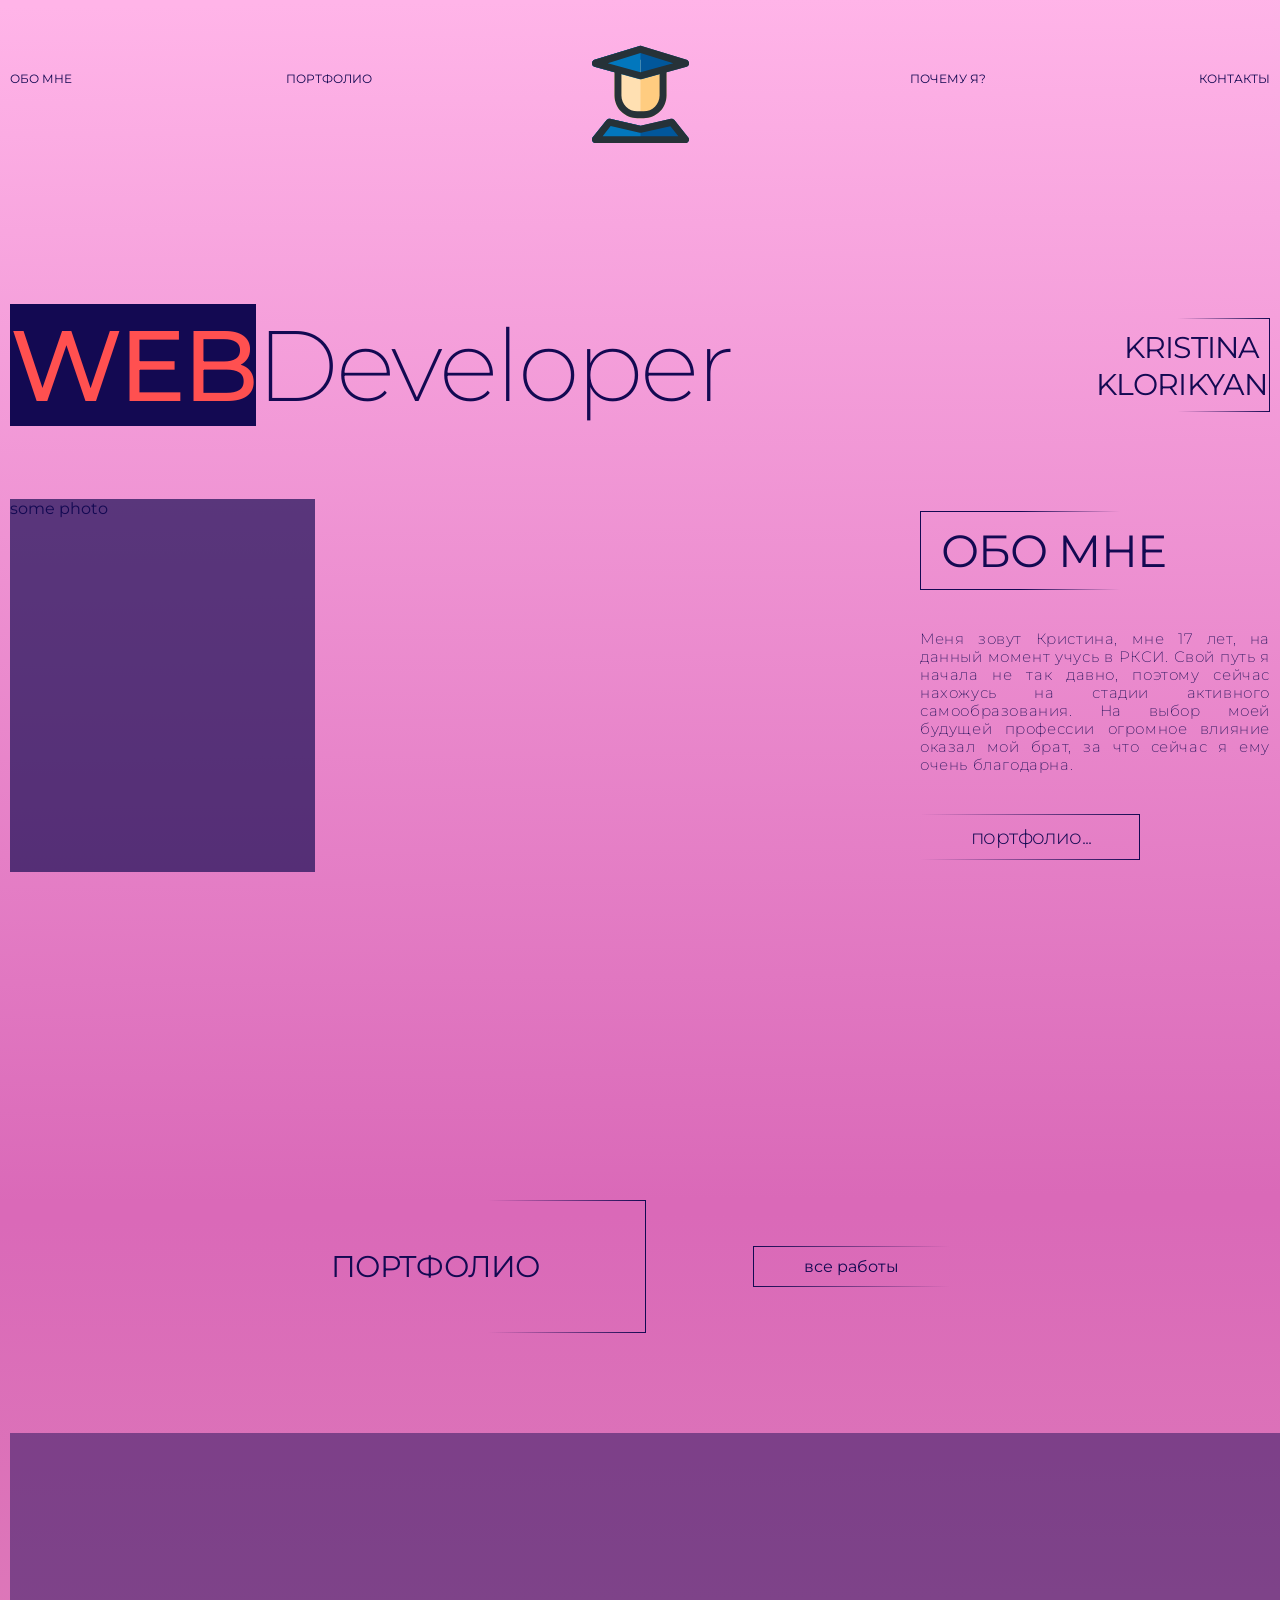
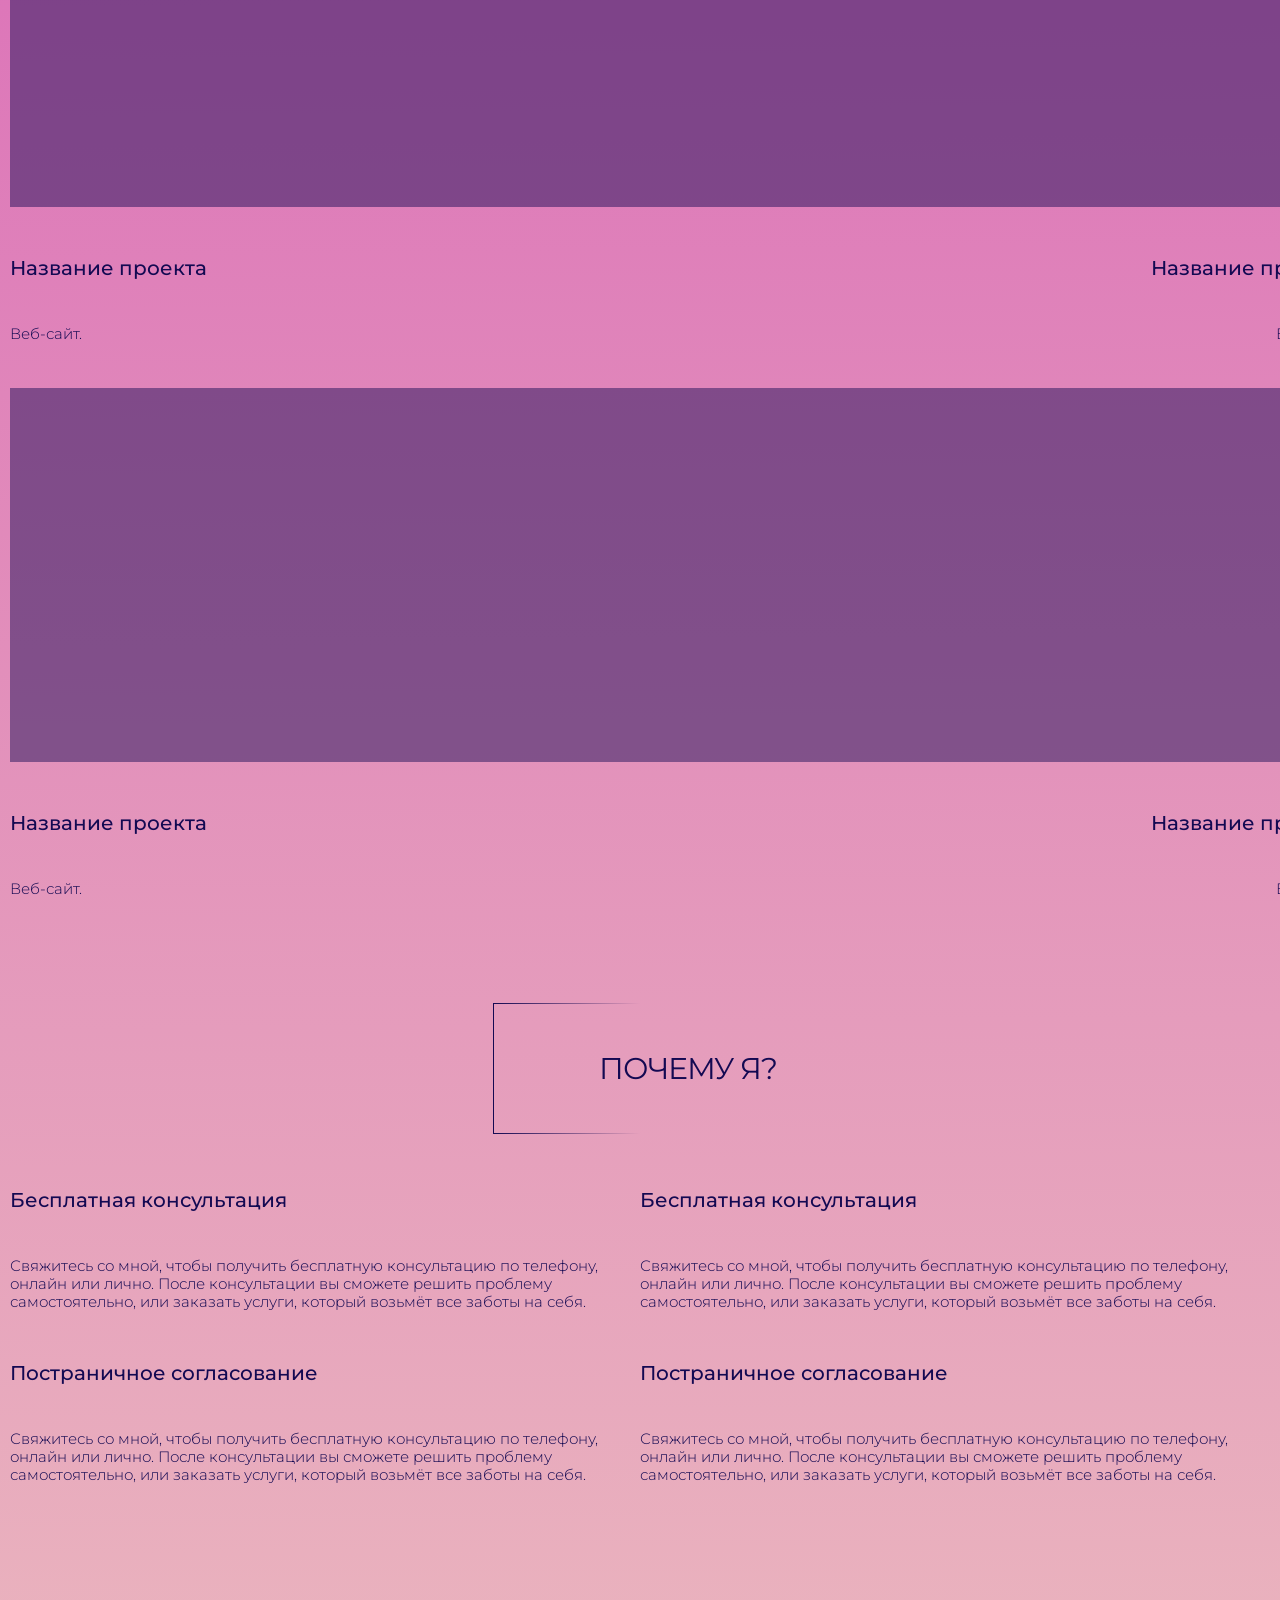
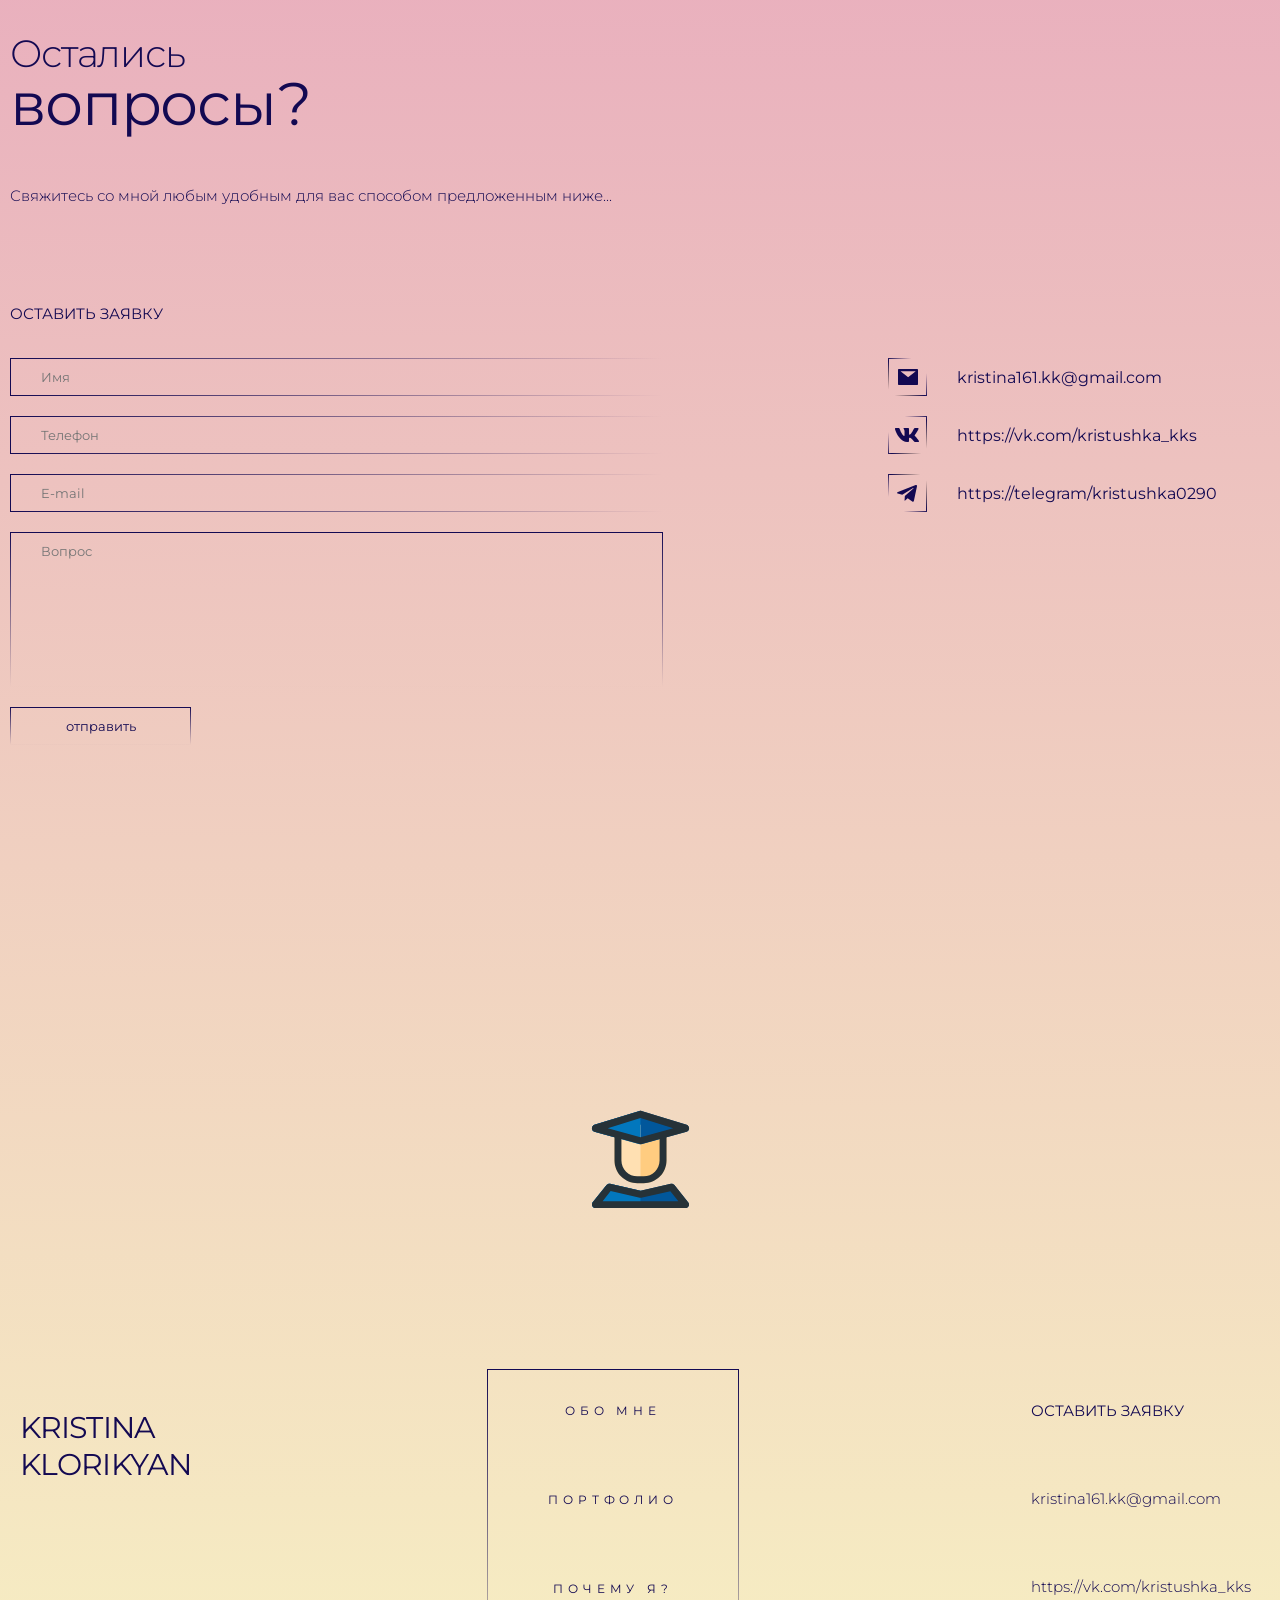
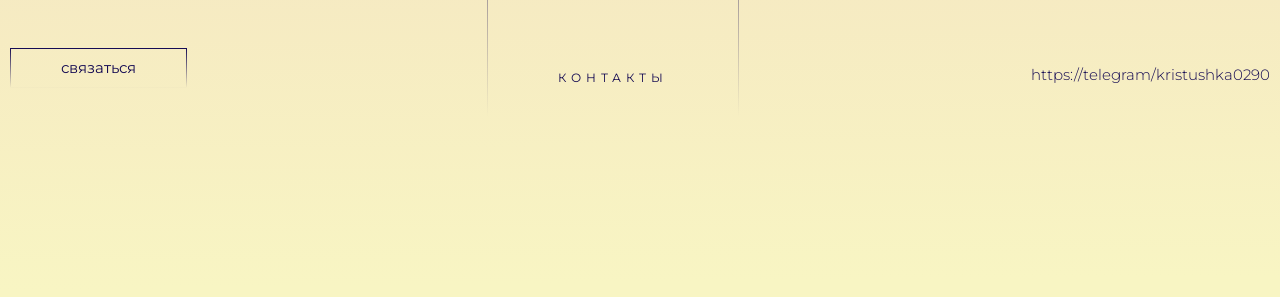
<file: index.html>
<!doctype html>
<html lang="ru">
  <head>
    <meta charset="UTF-8" />
    <meta http-equiv="X-UA-Compatible" content="IE=edge" />
    <meta name="viewport" content="width=device-width, initial-scale=1.0" />
    <title>Kristina Klorikyan | Web-developer</title>
    <link rel="stylesheet" href="styles/reset.css" />
    <link rel="stylesheet" href="styles/MainPage.css" />
    <link rel="stylesheet" href="styles/useStyles.css" />
  </head>
  <body>
    <header class="header">
      <div class="container">
        <nav class="menu">
          <ul class="menu__list">
            <li class="menu__item">
              <a href="#aboutMe" class="menu__link">ОБО МНЕ</a>
            </li>
            <li class="menu__item">
              <a href="#portfolio" class="menu__link">ПОРТФОЛИО</a>
            </li>
            <a href="/">
              <img class="logo" src="images/student_logo.svg" alt="logo" />
            </a>
            <li class="menu__item">
              <a href="#whyMe" class="menu__link">ПОЧЕМУ Я?</a>
            </li>
            <li class="menu__item">
              <a href="#contacts" class="menu__link">КОНТАКТЫ</a>
            </li>
          </ul>
        </nav>
        <div id="aboutMe" class="about">
          <div class="about__title">
            <h1 class="about__title-span">Web</h1>
            Developer
          </div>
          <div class="title name text-right">Kristina Klorikyan</div>
        </div>
        <div class="about__me">
          <div class="person__photo">
            <div class="photo">some photo</div>
          </div>
          <div class="info__about-me">
            <div class="title">
              <h2 class="about__me-btn">ОБО МНЕ</h2>
            </div>
            <div class="about__me-text">
              Меня зовут Кристина, мне 17 лет, на данный момент учусь в РКСИ.
              Свой путь я начала не так давно, поэтому сейчас нахожусь на стадии
              активного самообразования. На выбор моей будущей профессии
              огромное влияние оказал мой брат, за что сейчас я ему очень
              благодарна.
            </div>
            <div class="about__me-portfolio">
              <a href="#portfolio">портфолио...</a>
            </div>
          </div>
        </div>
      </div>
    </header>
    <main class="main">
      <div class="container">
        <section id="portfolio" class="portfolio">
          <div class="portfolio__header">
            <div>
              <h2 class="title portfolio__title">ПОРТФОЛИО</h2>
            </div>
            <div class="all__works">
              <a class="all__works-link" href="/pages/portfolio.html">
                все работы
              </a>
            </div>
          </div>
          <div class="works">
            <div class="works__section">
              <div class="work">
                <div class="work__image">
                  <img src="/images/work__template-image.png" alt="work" />
                </div>
                <div class="work__title">Название проекта</div>
                <div class="work__subscription">Веб-сайт.</div>
              </div>
              <div class="work">
                <div class="work__image">
                  <img src="/images/work__template-image.png" alt="work" />
                </div>
                <div class="work__title text-right">Название проекта</div>
                <div class="work__subscription text-right">Веб-сайт.</div>
              </div>
            </div>
            <div class="works__section">
              <div class="work">
                <div class="work__image">
                  <img src="/images/work__template-image.png" alt="work" />
                </div>
                <div class="work__title">Название проекта</div>
                <div class="work__subscription">Веб-сайт.</div>
              </div>
              <div class="work">
                <div class="work__image">
                  <img src="/images/work__template-image.png" alt="work" />
                </div>
                <div class="work__title text-right">Название проекта</div>
                <div class="work__subscription text-right">Веб-сайт.</div>
              </div>
            </div>
          </div>
        </section>
        <section id="whyMe" class="why__me">
          <div class="why__me-header">
            <h2 class="title why__me-title">ПОЧЕМУ Я?</h2>
          </div>
          <div class="reasons">
            <div class="reasons__section">
              <div class="reason">
                <div class="reason__title">Бесплатная консультация</div>
                <div class="reason__subscription">
                  Свяжитесь со мной, чтобы получить бесплатную консультацию по
                  телефону, онлайн или лично. После консультации вы сможете
                  решить проблему самостоятельно, или заказать услуги, который
                  возьмёт все заботы на себя.
                </div>
              </div>
              <div class="reason">
                <div class="reason__title">Постраничное согласование</div>
                <div class="reason__subscription">
                  Свяжитесь со мной, чтобы получить бесплатную консультацию по
                  телефону, онлайн или лично. После консультации вы сможете
                  решить проблему самостоятельно, или заказать услуги, который
                  возьмёт все заботы на себя.
                </div>
              </div>
            </div>
            <div class="reasons__section">
              <div class="reason">
                <div class="reason__title">Бесплатная консультация</div>
                <div class="reason__subscription">
                  Свяжитесь со мной, чтобы получить бесплатную консультацию по
                  телефону, онлайн или лично. После консультации вы сможете
                  решить проблему самостоятельно, или заказать услуги, который
                  возьмёт все заботы на себя.
                </div>
              </div>
              <div class="reason">
                <div class="reason__title">Постраничное согласование</div>
                <div class="reason__subscription">
                  Свяжитесь со мной, чтобы получить бесплатную консультацию по
                  телефону, онлайн или лично. После консультации вы сможете
                  решить проблему самостоятельно, или заказать услуги, который
                  возьмёт все заботы на себя.
                </div>
              </div>
            </div>
          </div>
        </section>
        <section id="contacts" class="questions">
          <div class="questions__header">
            <h2 class="questions__title">Остались <span>вопросы?</span></h2>
            <p class="questions__subscription">
              Свяжитесь со мной любым удобным для вас способом предложенным
              ниже...
            </p>
          </div>
          <p class="submit__request">Оставить заявку</p>
          <div class="feedback">
            <div class="feedback__form">
              <form class="request__form" action="submit">
                <input
                  class="request__input"
                  name="name"
                  type="text"
                  placeholder="Имя"
                />
                <input
                  class="request__input"
                  name="phone"
                  type="number"
                  placeholder="Телефон"
                />
                <input
                  class="request__input"
                  name="email"
                  type="email"
                  placeholder="E-mail"
                />
                <input
                  class="placeholder__input"
                  name="question"
                  type="text"
                  placeholder="Вопрос"
                />
                <input class="submit__btn" type="submit" value="отправить" />
              </form>
            </div>
            <div class="feedback__contacts">
              <div class="feedback__contacts-item">
                <img src="images/mail.svg" alt="e-mail" />
                <p>kristina161.kk@gmail.com</p>
              </div>
              <div class="feedback__contacts-item">
                <img src="images/vk.svg" alt="vk" />
                <p>https://vk.com/kristushka_kks</p>
              </div>
              <div class="feedback__contacts-item">
                <img src="images/telegram.svg" alt="telegram" />
                <p>https://telegram/kristushka0290</p>
              </div>
            </div>
          </div>
        </section>
      </div>
      <footer class="footer">
        <div class="container">
          <div class="footer__logo">
            <a href="/">
              <img src="images/student_logo.svg" class="logo" alt="logo" />
            </a>
          </div>
          <div class="footer__container">
            <div class="contact">
              <p class="title name no-border">Kristina Klorikyan</p>
              <a href="#contacts" class="contact__button">связаться</a>
            </div>
            <div>
              <nav class="footer__menu">
                <ul class="footer__menu-list">
                  <li class="footer__menu-item">
                    <a href="#aboutMe" class="footer__menu-link">ОБО МНЕ</a>
                  </li>
                  <li class="footer__menu-item">
                    <a href="#portfolio" class="footer__menu-link">ПОРТФОЛИО</a>
                  </li>
                  <li class="footer__menu-item">
                    <a href="#whyMe" class="footer__menu-link">ПОЧЕМУ Я?</a>
                  </li>
                  <li class="footer__menu-item">
                    <a href="#contacts" class="footer__menu-link">КОНТАКТЫ</a>
                  </li>
                </ul>
              </nav>
            </div>
            <div class="footer__contacts">
              <p class="footer__contacts-submit">ОСТАВИТЬ ЗАЯВКУ</p>
              <p class="footer__contacts-item">kristina161.kk@gmail.com</p>
              <p class="footer__contacts-item">https://vk.com/kristushka_kks</p>
              <p class="footer__contacts-item">
                https://telegram/kristushka0290
              </p>
            </div>
          </div>
        </div>
      </footer>
    </main>
  </body>
</html>
</file>
<file: styles/MainPage.css>
.main {
  background: linear-gradient(179.4deg, #da69b8 0.53%, #F8F5C3 99.49%);
}

/* header */

.header {
  /* background: url('../images/main__background.png') no-repeat center / cover; */
  background: linear-gradient(179.4deg, #ffb4e8 0.53%, #da69b8 99.49%);
}

.menu {
  padding-bottom: 150px;
}

.menu__list {
  display: flex;
  align-items: center;
  justify-content: space-between;
}

.menu__link {
  font-size: 12px;
  line-height: 15px;
}

.logo {
  padding-top: 39px;
  height: 150px;
}

/* about */

.about {
  display: flex;
  justify-content: space-between;
  align-items: center;
  padding-bottom: 73px;
}

.about__title {
  display: flex;
  align-items: center;
  font-weight: 200;
  font-size: 100px;
  line-height: 122px;
  letter-spacing: -0.03em;
}

.about__title-span {
  text-transform: uppercase;
  background: #130952;
  font-weight: 500;
  font-size: 100px;
  line-height: 122px;
  color: #FF5050;
}

/* about__me */

.about__me {
  display: flex;
  justify-content: space-between;
  align-items: center;
  padding-bottom: 328px;
}

.photo {
  width: 305px;
  height: 373px;
  background: rgba(19, 9, 82, 0.68);
}

.info__about-me {
  max-width: 802px;
  display: flex;
  gap: 40px;
  flex-direction: column;
}

.about__me-btn {
  font-weight: 400;
  max-width: 300px;
  padding: 20px;
  border: 1px solid transparent;
  border-image: 
    linear-gradient(
      to right,
      #130952, 
      #130952,
      rgba(0, 0, 0, 0),
      rgba(0, 0, 0, 0)
    ) 1;
}

.about__me-text {
  font-weight: 200;
  font-size: 15px;
  line-height: 18px;
  max-width: 350px;
  letter-spacing: 0.04em;
  text-align: justify;
}

.about__me-portfolio {
  max-width: 220px;
  width: 100%;
  padding: 10px 50px;
  font-weight: 300;
  font-size: 20px;
  line-height: 24px;
  letter-spacing: -0.03em;
  max-width: 220px;
  border: 1px solid transparent;
  border-image: 
    linear-gradient(
      to left,
      #130952, 
      rgba(0, 0, 0, 0)
    ) 1;
}

/* portfolio */

.portfolio__header {
  display: flex;
  justify-content: center;
  align-items: center;
  gap: 107px;
  padding-bottom: 100px;
}

.portfolio__title {
  font-weight: 400;
  font-size: 30px;
  line-height: 37px;
  letter-spacing: -0.03em;
  border: 1px solid transparent;
  padding: 47px 105px 47px 0px;
  border-image: 
    linear-gradient(
      to left, 
      #130952, 
      rgba(0, 0, 0, 0),
      rgba(0, 0, 0, 0)
    ) 1;
}

.all__works-link {
  max-width: 210px;
  width: 100%;
  padding: 10px 50px;
  border: 1px solid transparent;
  border-image: 
    linear-gradient(
      to right,
      #130952, 
      rgba(0, 0, 0, 0)
    ) 1;
}

/* why__me */

.why__me {
  padding-top: 105px;
}

.why__me-header {
  display: flex;
  justify-content: center;
  padding-bottom: 54px;
}

.why__me-title {
  text-align: center;
  font-weight: 400;
  font-size: 30px;
  line-height: 37px;
  letter-spacing: -0.03em;
  border: 1px solid transparent;
  border-image: 
    linear-gradient(
      to right,
      #130952, 
      rgba(0, 0, 0, 0),
      rgba(0, 0, 0, 0)
    ) 1;
  padding: 46px 9px 46px 105px;
}

/* reasons */

.reasons {
  display: flex;
  justify-content: space-between;
}

.reasons__section {
  display: flex;
  flex-direction: column;
  gap: 50px;
}

.reason {
  display: flex;
  flex-direction: column;
  gap: 45px;
}

.reason__title {
  font-weight: 500;
  font-size: 20px;
  line-height: 24px;
}

.reason__subscription {
  font-weight: 300;
  font-size: 15px;
  line-height: 18px;
  max-width: 669px;
  width: 100%;
}

/* questions */

.questions {
  padding-top: 145px;
}

.questions__header {
  display: flex;
  flex-direction: column;
  gap: 50px;
}

.questions__title {
  max-width: 298px;
  width: 100%;
  font-weight: 300;
  font-size: 38px;
  line-height: 50px;
  letter-spacing: -0.03em;
}

.questions__title > span {
  font-weight: 400;
  font-size: 60px;
}

.questions__subscription {
  font-weight: 300;
  font-size: 15px;
  line-height: 18px;
  padding-bottom: 100px;
}

/* request */

.feedback {
  display: flex;
  gap: 225px;
}

.submit__request {
  font-weight: 400;
  font-size: 15px;
  line-height: 18px;
  padding-bottom: 35px;
  text-transform: uppercase;
}

.request__form {
    display: flex;
    flex-direction: column;
    gap: 20px;
    min-width: 653px;
    width: 100%;
}

.request__input,
.placeholder__input,
.submit__btn {
  border: 1px solid transparent;
  background-color: transparent;
}

.request__input {
  padding: 10px 0px 10px 30px;
  border-image: 
    linear-gradient(
      to right,
      #130952, 
      rgba(0, 0, 0, 0)
    ) 1;
}

.placeholder__input {
  padding: 10px 0px 127px 30px;
  border-image: 
    linear-gradient(
      to bottom,
      #130952, 
      rgba(0, 0, 0, 0)
    ) 1;
}

.submit__btn {
  cursor: pointer;
  max-width: 181px;
  padding: 10px 50px;
  margin-bottom: 320px;
  border-image: 
    linear-gradient(
      to bottom,
      #130952, 
      rgba(0, 0, 0, 0)
    ) 1;
}

.feedback__contacts {
  display: flex;
  flex-direction: column;
  gap: 20px;
}

.feedback__contacts-item {
  display: flex;
  align-items: center;
  gap: 30px;
}
</file>
<file: styles/useStyles.css>
.container {
  max-width: 1570px;
  padding: 0 10px;
  margin: 0 auto;
}

.title {
  font-size: 30px;
  line-height: 37px;
  letter-spacing: -0.03em;
  text-transform: uppercase;
}

.text-right {
  text-align: right;
}

.name {
  max-width: 185px;
  width: 100%;
  max-height: 94px;
  padding: 10px;
  border: 1px solid transparent;
  border-image: 
    linear-gradient(
      to left,
      #130952, 
      rgba(0, 0, 0, 0),
      rgba(0, 0, 0, 0)
    ) 1;
}

/* works styles */
.works {
  display: flex;
  flex-direction: column;
  gap: 45px;
}

.works__section {
  display: flex;
  justify-content: space-between;
}

.work {
  display: flex;
  flex-direction: column;
  gap: 45px;
}

.work__image,
.work__subscription {
  max-width: 669px;
  width: 100%;
}

.work__title {
  font-weight: 500;
  font-size: 20px;
  line-height: 24px;
}

.work__subscription {
  font-weight: 300;
  font-size: 15px;
  line-height: 18px;
}


/* footer styles */
.footer {
  /* background: url('/images/footer__background.png') no-repeat center / cover; */
  padding-bottom: 180px;
}

.footer__logo {
  /* padding-top: 266px; */
  display: flex;
  justify-content: center;
  padding-bottom: 150px;
}

.footer__container {
  display: flex;
  align-items: center;
  justify-content: space-between;
}

.no-border {
  border: 0px;
}

.contact {
  display: flex;
  flex-direction: column;
  gap: 155px;
}

.contact__button {
  max-width: 177px;
  width: 100%;
  padding: 10px 50px;
  border: 1px solid transparent;
  border-image: 
    linear-gradient(
      to bottom,
      #130952, 
      rgba(0, 0, 0, 0)
    ) 1;
  font-weight: 400;
  font-size: 15px;
  line-height: 18px;
}

.footer__menu {
  border: 1px solid transparent;
  border-image: 
    linear-gradient(
      to bottom,
      #130952, 
      rgba(0, 0, 0, 0)
    ) 1;
}

.footer__menu-list {
  display: flex;
  flex-direction: column;
  align-items: center;
  gap: 70px;
  padding: 30px 60px;
}

.footer__menu-link {
  font-size: 12px;
  line-height: 15px;
  letter-spacing: 0.4em;
  text-transform: uppercase;
}

.footer__contacts {
  display: flex;
  flex-direction: column;
  gap: 70px;
}

.footer__contacts-submit {
  font-size: 15px;
  line-height: 18px;
}

.footer__contacts-item {
  font-weight: 300;
  font-size: 15px;
  line-height: 18px;
}
</file>
